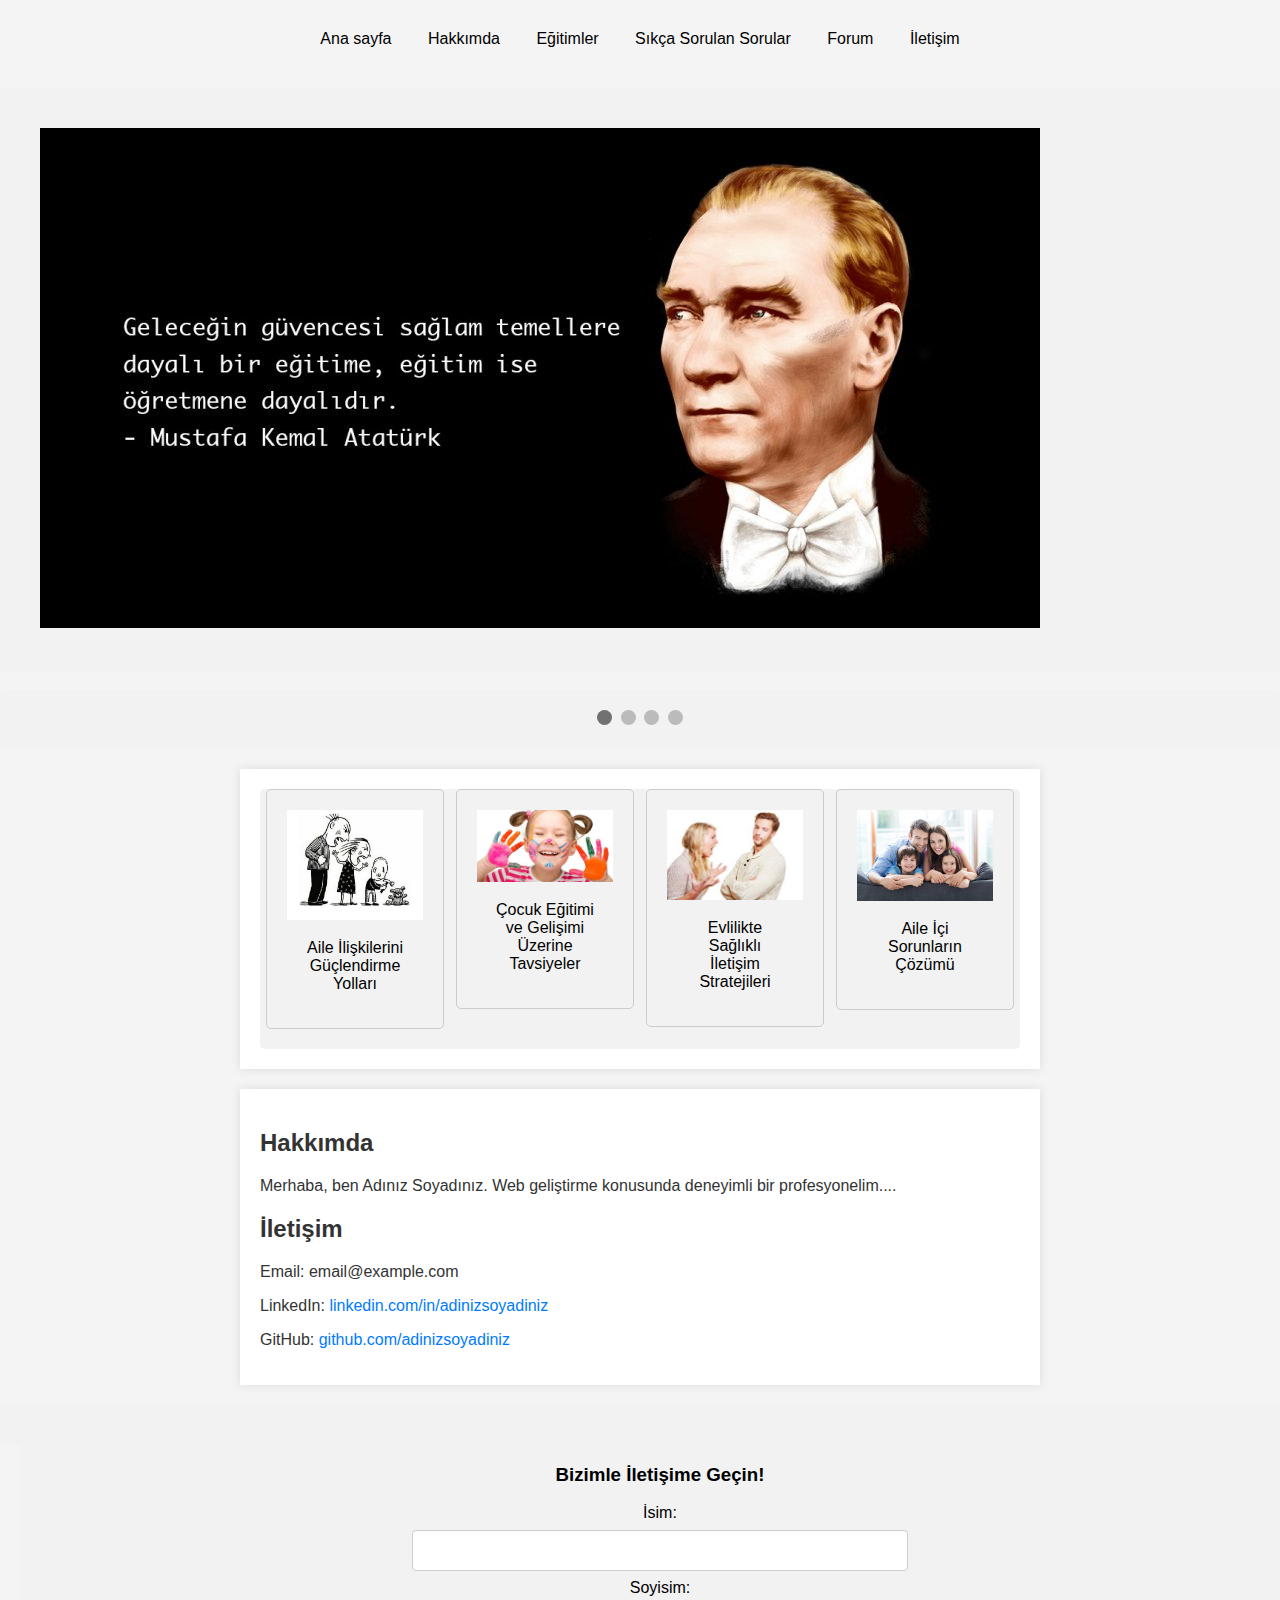
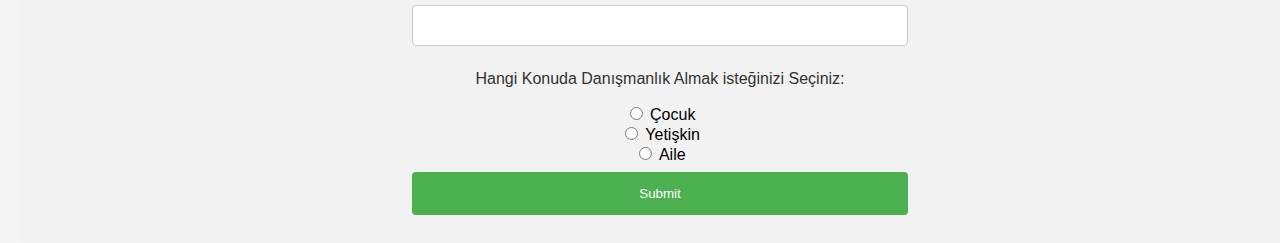
<file: index.html>
<!DOCTYPE html>
<html lang="tr">
<head>
    <link rel="stylesheet" href="index.css">
    <meta charset="UTF-8">
    <meta name="viewport" content="width=device-width, initial-scale=1.0">
    <title>Sosyolog İpek Büyükyörük </title>
    <link rel="shortcut icon" href="imagegallery/favicon.ico" type="image/x-icon">
</head>
<body>
  
    <header>
        <ul>
            <li><a href="#index">Ana sayfa</a></li>

            <li><a href="hakkımda.html">Hakkımda</a></li>
          
            <li><a href="#egitimler">Eğitimler</a></li>
          
            <li><a href="#sss">Sıkça Sorulan Sorular</a>
             <ul>
          
                <li><a href="#cocuk">Çocuklar</a></li>
          
                <li><a href="#yetiskin">Yetişkinler</a></li> 
          
                <li><a href="#aile">Aileler</a></li>      
              </ul>
          
              </li>
          
            <li><a href="#forum">Forum</a></li>
          
            <li><a href="#iletisim">İletişim</a></li>
          </ul>
       
    </header>
    <div class="slideshow-container">

      <div class="mySlides fade">
        <img src="imagegallery/ss1.jpg" style="width: 1000px; height: 500px;">
      </div>
      
      <div class="mySlides fade">
        <img src="imagegallery/ss2.jpg" style="width: 1000px; height: 500px;">
      </div>
      
      <div class="mySlides fade">
        <img src="imagegallery/ss3.jpg" style="width: 1000px; height: 500px;">
      </div>
      
      <div class="mySlides fade">
        <img src="imagegallery/ss4.jpg" style="width: 1000px; height: 500px;">
      </div>
      </div>
      <br>
      <div style="text-align:center">
        <span class="dot"></span> 
        <span class="dot"></span> 
        <span class="dot"></span>
        <span class="dot"></span> 
      </div>

    <section>

        <div class="responsive">
          <div class="gallery">
            <a target="_blank" href="img_5terre.jpg">
              <img src="imagegallery/aileicisorun.jpg" alt="Cinque Terre">
            </a>
            <div class="desc">Aile İlişkilerini Güçlendirme Yolları</div>
          </div>
        </div>
        
        <div class="responsive">
          <div class="gallery">
            <a target="_blank" href="img_forest.jpg">
              <img src="imagegallery/cocukegitimi.jpg" alt="Forest">
            </a>
            <div class="desc">Çocuk Eğitimi ve Gelişimi Üzerine Tavsiyeler</div>
          </div>
        </div>
        
        <div class="responsive">
          <div class="gallery">
            <a target="_blank" href="img_lights.jpg">
              <img src="imagegallery/evlilikiletisim.png" alt="Northern Lights">
            </a>
            <div class="desc">Evlilikte Sağlıklı İletişim Stratejileri</div>
          </div>
        </div>
        
        <div class="responsive">
          <div class="gallery">
            <a target="_blank" href="img_mountains.jpg">
              <img src="imagegallery/aileiliskileri.jpg" alt="Mountains">
            </a>
            <div class="desc">Aile İçi Sorunların Çözümü</div>
          </div>
        </div>

        
        <div class="clearfix"></div>
    </section>

    <section>
        <h2>Hakkımda</h2>
        <p>Merhaba, ben Adınız Soyadınız. Web geliştirme konusunda deneyimli bir profesyonelim....</p>
        <h2>İletişim</h2>
        <p>Email: email@example.com</p>
        <p>LinkedIn: <a href="#">linkedin.com/in/adinizsoyadiniz</a></p>
        <p>GitHub: <a href="#">github.com/adinizsoyadiniz</a></p>
    </section>

    <div class="form">
      <div class="center">
    <h3>Bizimle İletişime Geçin!</h3>
    <form>
      <label for="fname">İsim:</label><br>
      <input type="text" id="fname" name="fname"><br>
      <label for="lname">Soyisim:</label><br>
      <input type="text" id="lname" name="lname">
      <p>Hangi Konuda Danışmanlık Almak isteğinizi Seçiniz:</p>
      <input type="radio" id="cocuk" name="fav_language" value="cocuk">
      <label for="cocuk">Çocuk</label><br>
      <input type="radio" id="yetiskin" name="fav_language" value="yetiskin">
      <label for="yetiskin">Yetişkin</label><br>
      <input type="radio" id="aile" name="fav_language" value="aile">
      <label for="aile">Aile</label>

      <br>
      <input type="submit">
    </form>
    </div>
    </div>

  <script>
let slideIndex = 0;
showSlides();

function showSlides() {
  let i;
  let slides = document.getElementsByClassName("mySlides");
  let dots = document.getElementsByClassName("dot");
  for (i = 0; i < slides.length; i++) {
    slides[i].style.display = "none";  
  }
  slideIndex++;
  if (slideIndex > slides.length) {slideIndex = 1}    
  for (i = 0; i < dots.length; i++) {
    dots[i].className = dots[i].className.replace(" active", "");
  }
  slides[slideIndex-1].style.display = "block";  
  dots[slideIndex-1].className += " active";
  setTimeout(showSlides, 3500); // Change image every 3.5 seconds
}
  </script>
</body>
</html>
</file>
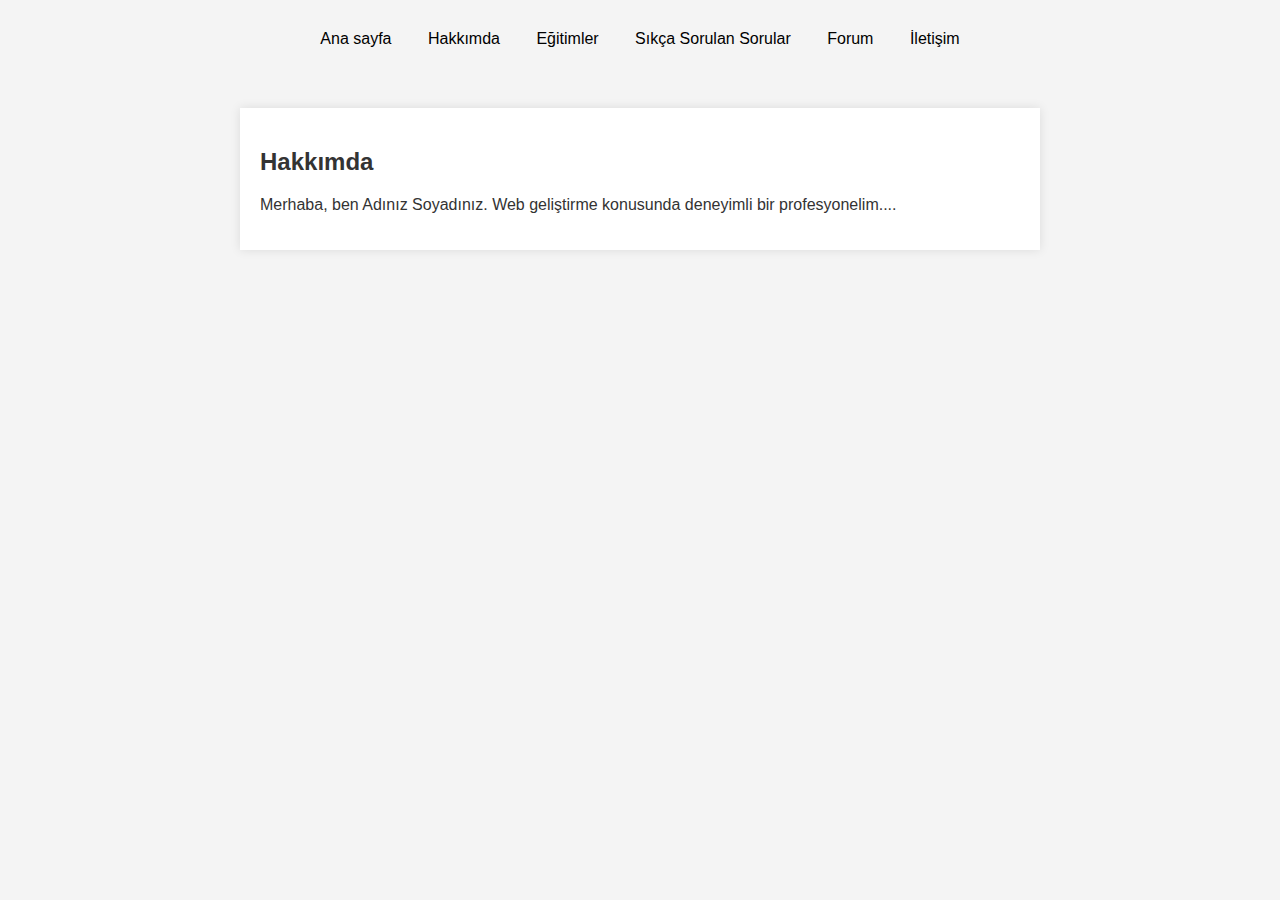
<file: hakkımda.html>
<!DOCTYPE html>
<html lang="tr">
<head>
    <link rel="stylesheet" href="index.css">
    <meta charset="UTF-8">
    <meta name="viewport" content="width=device-width, initial-scale=1.0">
    <title>Sosyolog İpek Büyükyörük </title>
    <link rel="shortcut icon" href="imagegallery/favicon.ico" type="image/x-icon">
</head>
<body>

    
    <header>
        <ul>
            <li><a href="index.html">Ana sayfa</a></li>

            <li><a href="#hakkımda">Hakkımda</a></li>
          
            <li><a href="#egitimler">Eğitimler</a></li>
          
            <li><a href="#sss">Sıkça Sorulan Sorular</a>
             <ul>
          
                <li><a href="#cocuk">Çocuklar</a></li>
          
                <li><a href="#yetiskin">Yetişkinler</a></li> 
          
                <li><a href="#aile">Aileler</a></li>      
              </ul>
          
              </li>
          
            <li><a href="#forum">Forum</a></li>
          
            <li><a href="#iletisim">İletişim</a></li>
          </ul>
    
    </header>

        <section>
            <h2>Hakkımda</h2>
            <p>Merhaba, ben Adınız Soyadınız. Web geliştirme konusunda deneyimli bir profesyonelim....</p>
        </section>

        
    </body>
</html>
</file>
<file: index.css>
body {
    font-family: 'Arial', sans-serif;
    margin: 0;
    padding: 0;
    background-color: #f4f4f4;
    flex-direction: column;
    align-items: center;
    justify-content: center;
    height: 100vh;
}

header {
    color: #fff;
    text-align: center;
    padding: 1em;
}

section {
    max-width: 800px;
    margin: 20px auto;
    padding: 20px;
    background-color: #fff;
    box-shadow: 0 0 10px rgba(0, 0, 0, 0.1);
}

h1, h2, p {
    color: #333;
    position: relative;
}



ul {
    list-style: none;
    padding: 0;
}

li {
    margin-bottom: 10px;
}

a {
    color: #007BFF;
    text-decoration: none;
}


#profile-image {
    max-width: 100%;
    height: auto;
    display: block;    
    margin: 0 auto;

}
ul {
    list-style-type: none;
    margin: 0;
    padding: 0;
    overflow: hidden;
}

li {
    display:inline-block;
}

li a {
    display: block;
    color: black;
    text-align: center;
    padding: 14px 16px;
    text-decoration: none;
}

li a:hover{
    background-color:#f39c12; 
}

ul li ul {
    display:none;
    position:absolute;
    width:100px
}

ul li:hover ul{
    display:block;
}
li ul li {
    display:block; 
}

* {box-sizing: border-box;}
.mySlides {display: none;}


/* Slideshow container */
.slideshow-container {
  max-width: 100%;
  margin: auto;
}

/* The dots/bullets/indicators */
.dot {
  height: 15px;
  width: 15px;
  margin: 0 2px;
  background-color: #bbb;
  border-radius: 50%;
  display: inline-block;
  transition: background-color 0.6s ease;
}

.active {
  background-color: #717171;
}

/* Fading animation */
.fade {
  animation-name:sliding-vertically;
  animation-duration: 5s;
}

@keyframes fade {
  from {opacity: .4} 
  to {opacity: 1}
}

/* On smaller screens, decrease text size */
@media only screen and (max-width: 300px) {
  .text {font-size: 11px}
}

/*haber kısmı*/
div.gallery {
  border: 1px solid #ccc;
}

div.gallery:hover {
  border: 1px solid #777;
}

div.gallery img {
  width: 100%;
  height: 100%;
  position: center;
}

div.desc {
  padding: 15px;
  text-align: center;
}

* {
  box-sizing: border-box;
}

.responsive {
  padding: 0 6px;
  float: left;
  width: 24.99999%;
}

@media only screen and (max-width: 700px) {
  .responsive {
    width: 49.99999%;
    margin: 6px 0;
  }
}

@media only screen and (max-width: 500px) {
  .responsive {
    width: 100%;
  }
}

.clearfix:after {
  content: "";
  display: table;
  clear: both;
}

.form{
  position: center;
  text-align: left;

}

.center {
  position: absolute;
  width: 100%;
  text-align: center;
  width: 100%;
}

input[type=text], select {
  width: 40%;
  padding: 12px 20px;
  margin: 8px 0;
  display: inline-block;
  border: 1px solid #ccc;
  border-radius: 4px;
  box-sizing: border-box;
}

input[type=submit] {
  width: 40%;
  background-color: #4CAF50;
  color: white;
  padding: 14px 20px;
  margin: 8px 0;
  border: none;
  border-radius: 4px;
  cursor: pointer;
}

input[type=submit]:hover {
  background-color: #45a049;
}

div {
  border-radius: 5px;
  background-color: #f2f2f2;
  padding: 20px;
}
</file>
